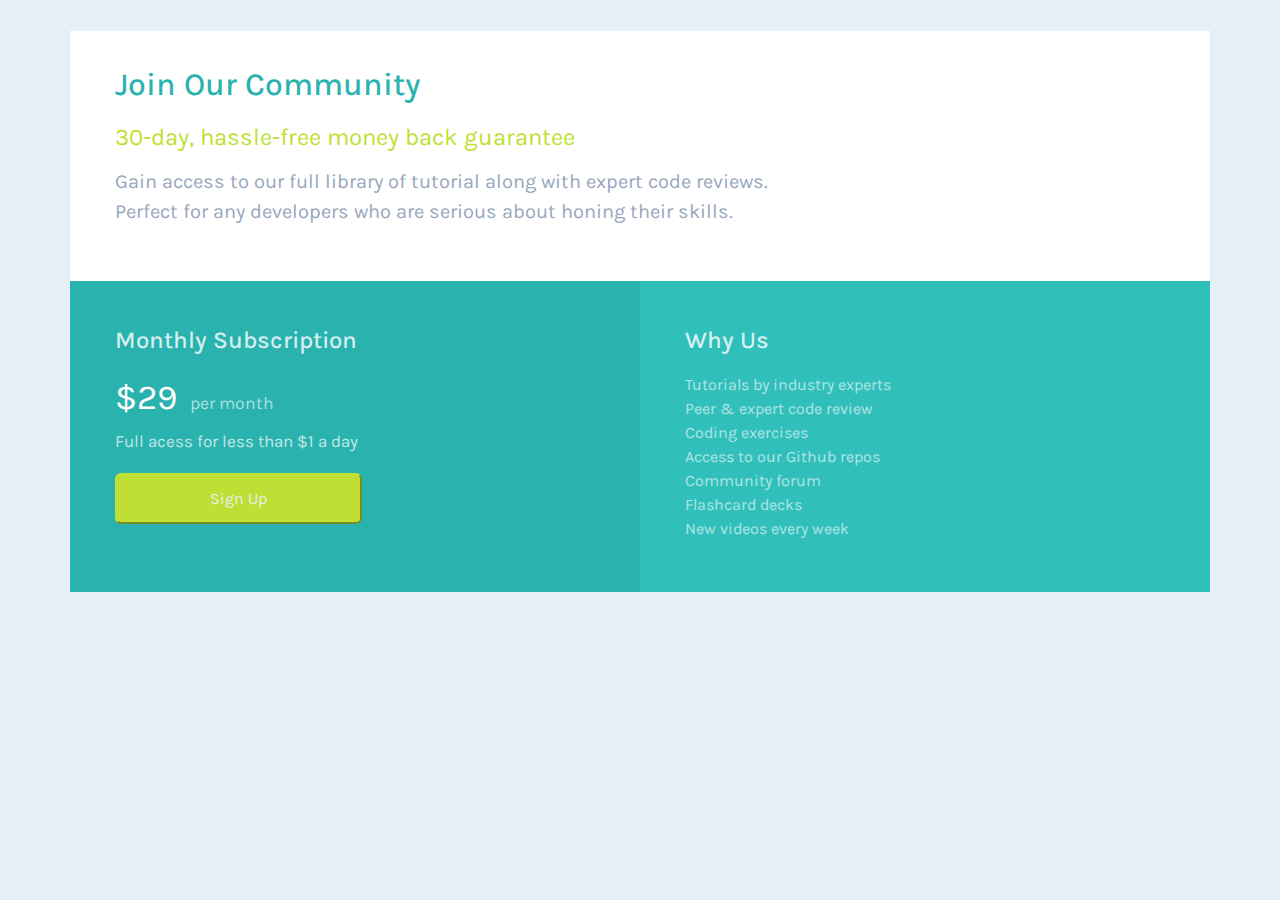
<file: index.html>
<!DOCTYPE html>
<html lang='en'>
<head>
<meta http-equiv="Content-Type" content="text/html; charset=UTF-8">
<meta http-equiv="X-UA-Compatible" content="IE=edge">
<meta name="viewport" content="width=device-width, initial-scale=1">
<link rel="stylesheet" href="https://stackpath.bootstrapcdn.com/bootstrap/4.4.1/css/bootstrap.min.css" integrity="sha384-Vkoo8x4CGsO3+Hhxv8T/Q5PaXtkKtu6ug5TOeNV6gBiFeWPGFN9MuhOf23Q9Ifjh" crossorigin="anonymous">
<link rel="stylesheet" type="text/css" href="styles.css">
<link href="https://fonts.googleapis.com/css2?family=Karla&display=swap" rel="stylesheet">
<title>Single_Price_grid_component</title>
</head>
<body>
	<div id="first" class="container">
		<h2 id="heading">Join Our Community</h2>
		<span id="guarantee">30-day, hassle-free money back guarantee</span>
		<p id="descrip">
			Gain access to our full library of tutorial along with expert code reviews.<br>
			Perfect for any developers who are serious about honing their skills.
		</p>
	</div>
	<div id="second" class="container">
		<div class="row">
			<section class="col-xl-6 back1">
				<h4 class="subheading">Monthly Subscription</h4>
				<div class="price">$29<span>per month</span></div>
				<p>Full acess for less than $1 a day</p>
				<button type="button" class="button">Sign Up</button>
			</section>
			<section class="col-xl-6 back2">
				<h4 class="subheading">Why Us</h4>
				<div id="text">Tutorials by industry experts<br>
				Peer & expert code review<br>
				Coding exercises<br>
				Access to our Github repos<br>
				Community forum<br>
				Flashcard decks<br>
				New videos every week
			</div>
			</section>
		</div>
	</div>
</body>
</html>
</file>
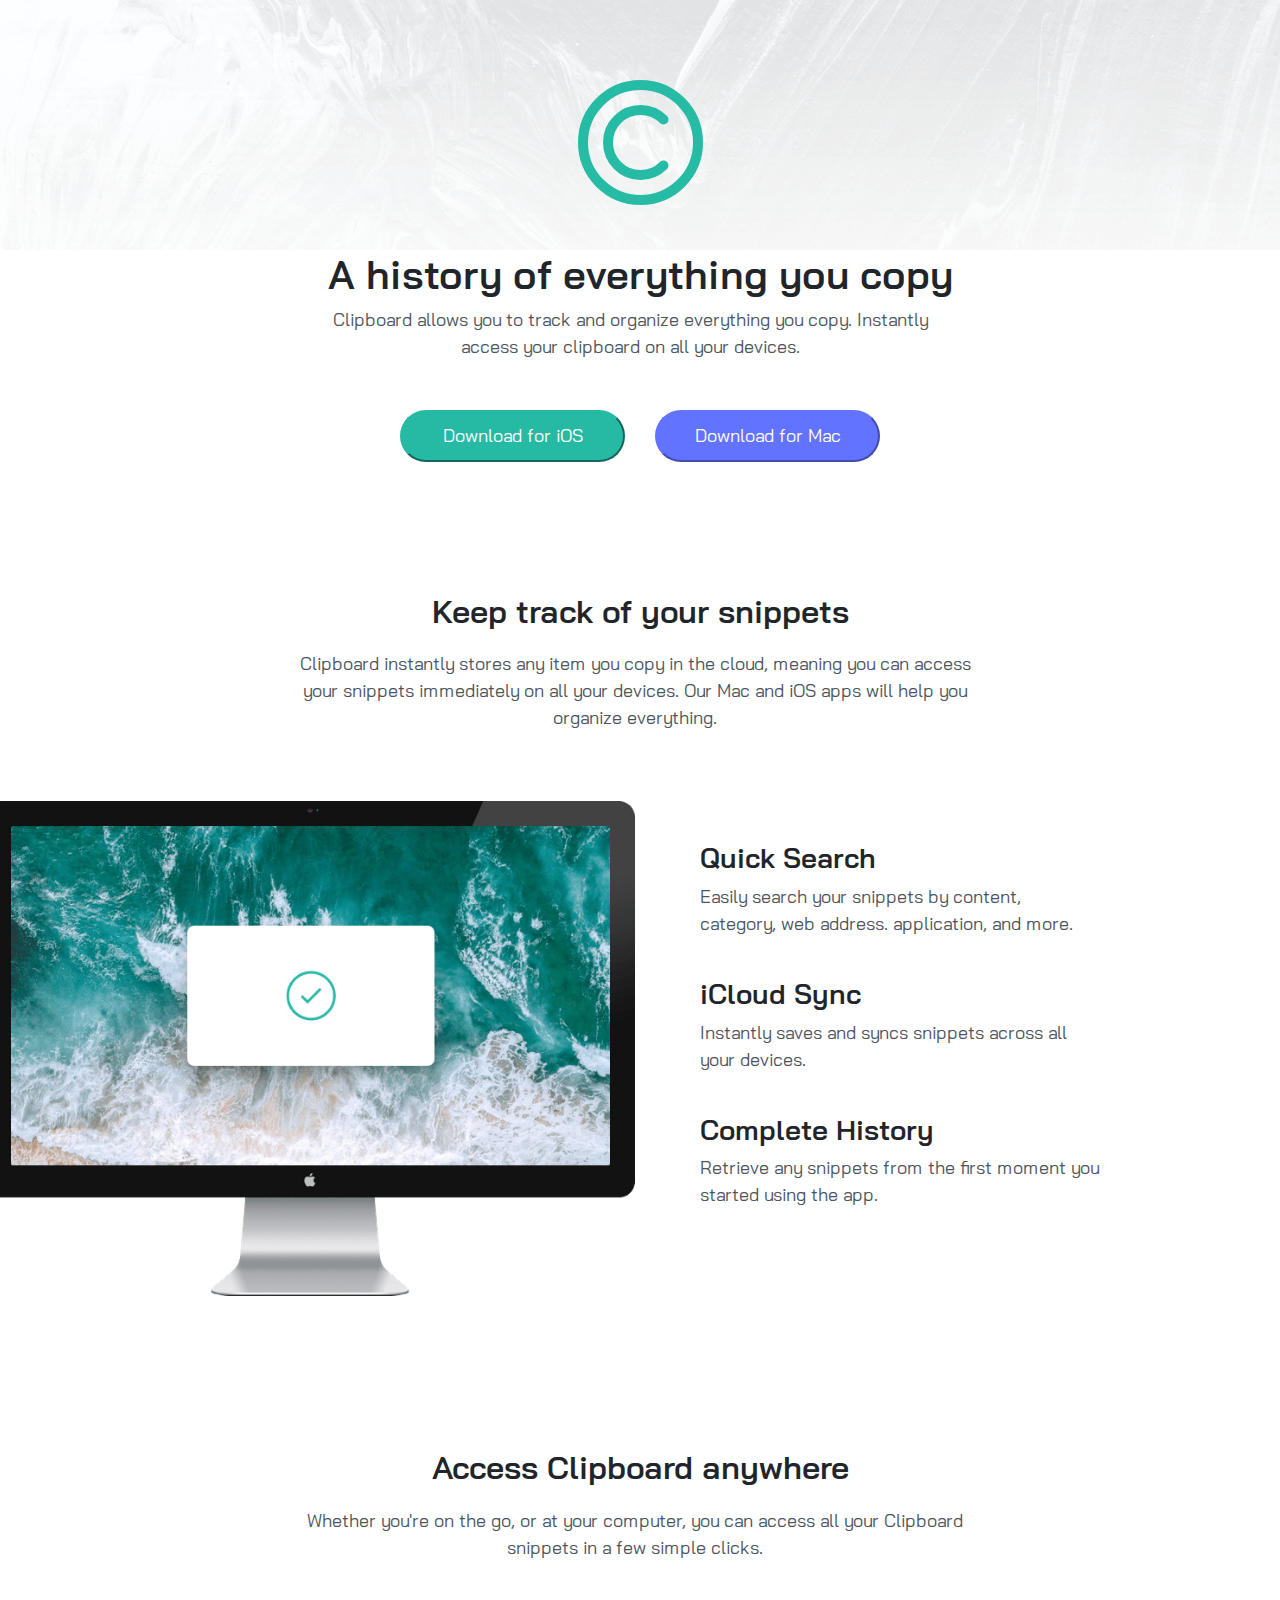
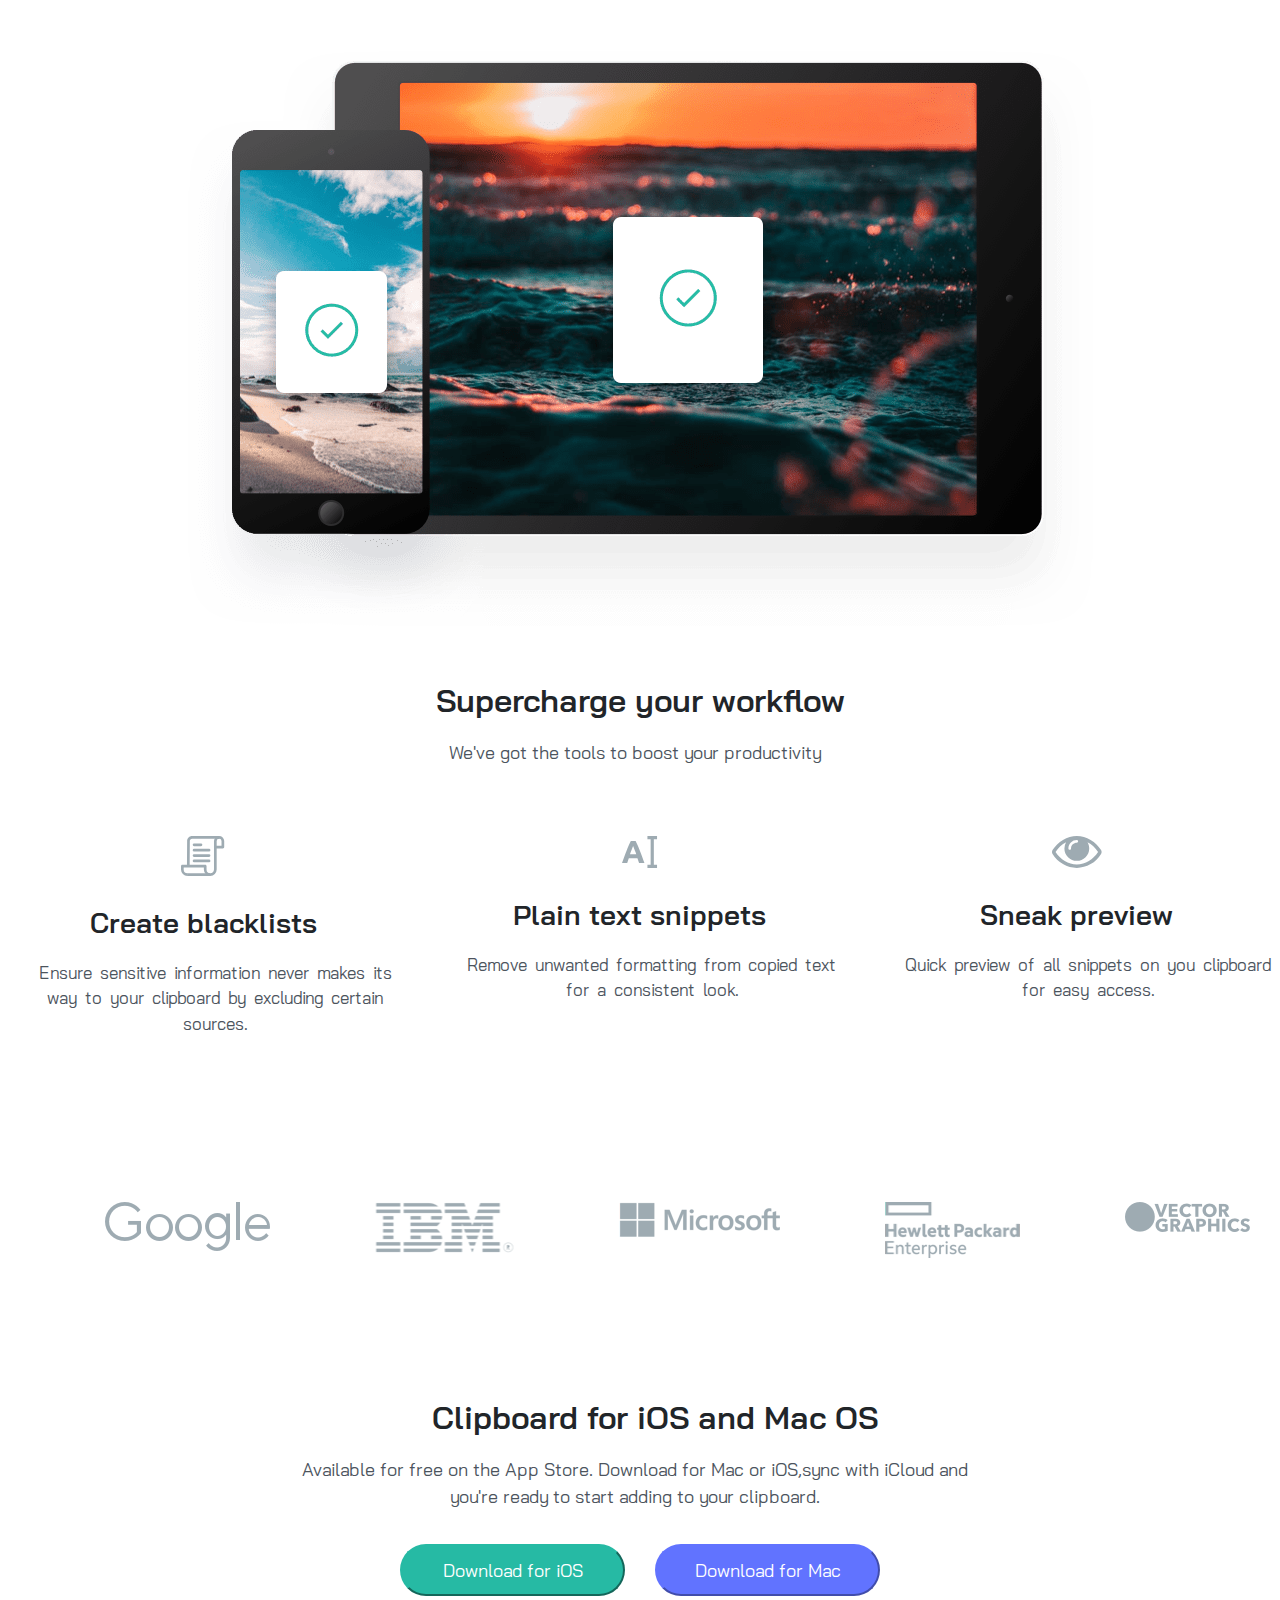
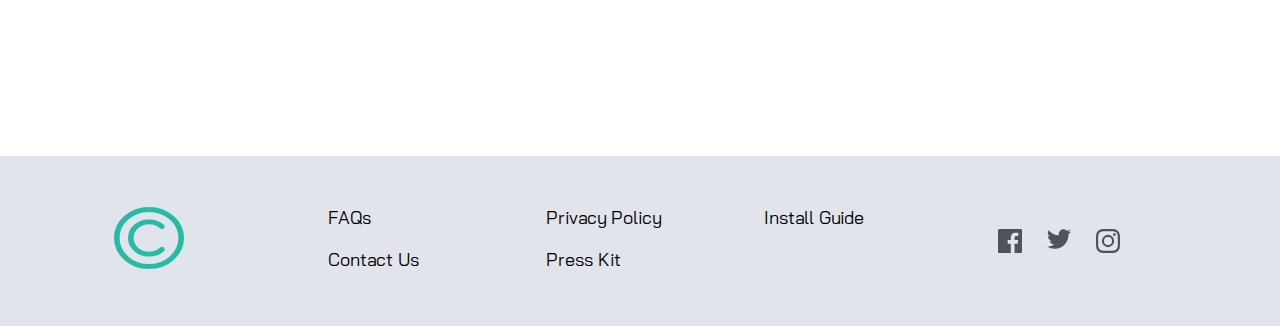
<file: Clipboarding_Landing/index.html>
<!DOCTYPE html>
<html lang="en">
<head>
    <meta http-equiv="Content-Type" content="text/html; charset=UTF-8">
    <meta http-equiv="X-UA-Compatible" content="IE=edge">
    <meta name="viewport" content="width=device-width, initial-scale=1">
    <link rel="stylesheet" href="https://stackpath.bootstrapcdn.com/bootstrap/4.4.1/css/bootstrap.min.css" integrity="sha384-Vkoo8x4CGsO3+Hhxv8T/Q5PaXtkKtu6ug5TOeNV6gBiFeWPGFN9MuhOf23Q9Ifjh" crossorigin="anonymous">
    <link rel="stylesheet" type="text/css" href="styles.css"> 
    <link href="https://fonts.googleapis.com/css2?family=Bai+Jamjuree:wght@400;600&display=swap" rel="stylesheet">
    <title>Clipboarding_Landing_Page_Master</title>
</head>
<body>
    <header>
    	<div class="container">
        <img src="images/logo.svg">
    	</div>
    </header>
    <div class="container container-small">
    	<h1>A history of everything you copy</h1>
    	<p class="start">Clipboard allows you to track and organize everything you copy. 
    	Instantly access your clipboard on all your devices.</p>
    </div>
    <div class="row">
    	<section class="col-xl-6 col-md-12">
    		<button type="button" class="button1">Download for iOS</button>
    	</section>
    	<section class="col-xl-6">
    		<button type="button" class="button2">Download for Mac</button>
    	</section>
    </div>
    <div class="container">
    	<h2>Keep track of your snippets</h2>
    	<p class="explain">Clipboard instantly stores any item you copy in the cloud, meaning you can access your snippets immediately on all your devices. Our Mac and iOS apps will help you organize everything.</p>
    </div>
    <div class="row">
    	<section id="hide" class="col-xl-6">
    		<img id="computer" src="images/image-computer.png">
    	</section>
    	<section id="sectionb" class="col-xl-6">
    		<h3 class="make">Quick Search</h3>
    		<p class="material">Easily search your snippets by content, category, web address. application, and more.</p>
    		<h3 class="make">iCloud Sync</h3>
    		<p class="material">Instantly saves and syncs snippets across all your devices.</p>
    		<h3 class="make">Complete History</h3>
    		<p class="material">Retrieve any snippets from the first moment you started using the app.</p>
    	</section>
    </div>
    <div class="container">
    	<h2>Access Clipboard anywhere</h2>
    	<p class="explain">Whether you're on the go, or at your computer, you can access all your Clipboard snippets in a few simple clicks.</p>
    	<img id="tablet" src="images/image-devices.png">
    </div>
    <div class="container">
    	<h2 id="super">Supercharge your workflow</h2>
    	<p class="explain">We've got the tools to boost your productivity</p>
    </div>    
        <div class="row">
    	<section class="col-xl-4">
    		<img src="images/icon-blacklist.svg">
    		<h3 class="main">Create blacklists</h3>
    		<p class="small">Ensure sensitive information never makes its way to your clipboard by excluding certain sources.</p>
    	</section>
    	<section class="col-xl-4">
    		<img src="images/icon-text.svg">
    		<h3 class="main">Plain text snippets</h3>
    		<p class="small">Remove unwanted formatting from copied text for a consistent look.</p>
    	</section>
    	<section class="col-xl-4">
    		<img src="images/icon-preview.svg">
    		<h3 class="main">Sneak preview</h3>
    		<p class="small">Quick preview of all snippets on you clipboard for easy access.</p>
    	</section>
    </div>
    	<img class="media" src="images/logo-google.png">
		<img class="media" src="images/logo-ibm.png">
   		<img class="media" src="images/logo-microsoft.png">
		<img class="media" src="images/logo-hp.png">
        <img class="media" src="images/logo-vector-graphics.png">
     <div class="container">
    	<h2 id="download">Clipboard for iOS and Mac OS</h2>
    	<p class="dexplain">Available for free on the App Store. Download for Mac or iOS,sync with iCloud and you're ready to start adding to your clipboard.</p>
    </div>
	<div class="row">
	   	<section class="col-xl-6">
	   		<button type="button" class="button1">Download for iOS</button>
	   	</section>
	    <section class="col-xl-6">
	   		<button type="button" class="button2">Download for Mac</button>
	  	</section>
	</div>
	<footer>
		<div id="gap" class="row">
			<section class="col-xl-3">
				<img id="footimg" src="images/logo.svg">
			</section>
			<section class="col-xl-6">
			<div class="row">
                <section class="col-xl-4">
                    <a href="#">FAQs</a>
                    <a href="#">Contact Us</a>
                </section>
                <section class="col-xl-4">
                    <a href="#">Privacy Policy</a>
                    <a href="#">Press Kit</a>
                </section>
                <section class="col-xl-4">
                    <a href="#">Install Guide</a>
                </section>         
            </div>
			</section>
			<section class="col-xl-3">
				<img class="social" src="images/icon-facebook.svg">
				<img class="social" src="images/icon-twitter.svg">
				<img class="social" src="images/icon-instagram.svg">	
			</section>
		</div>
	</footer>
</body>
</html>
</file>
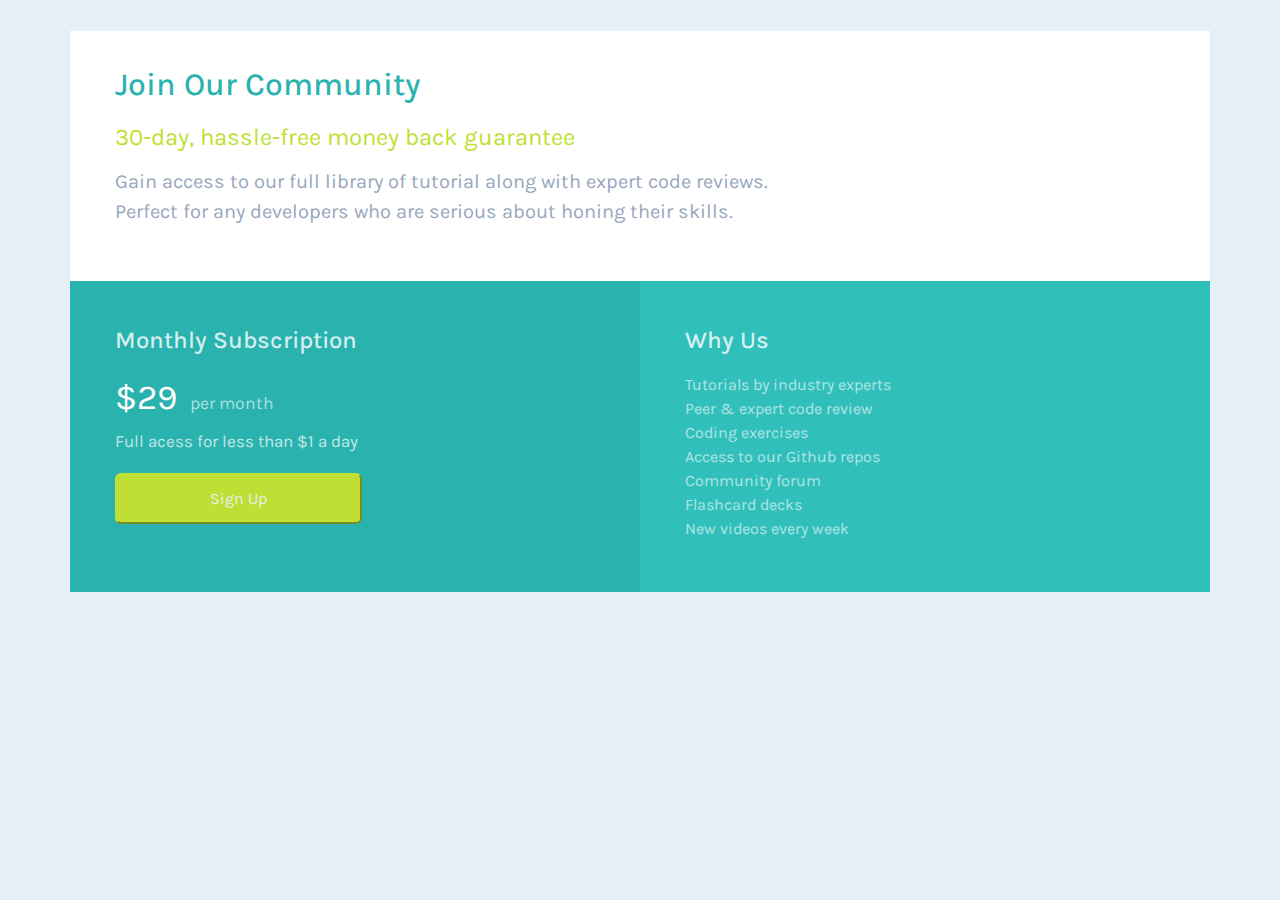
<file: site.html>
<!DOCTYPE html>
<html lang='en'>
<head>
<meta http-equiv="Content-Type" content="text/html; charset=UTF-8">
<meta http-equiv="X-UA-Compatible" content="IE=edge">
<meta name="viewport" content="width=device-width, initial-scale=1">
<link rel="stylesheet" href="https://stackpath.bootstrapcdn.com/bootstrap/4.4.1/css/bootstrap.min.css" integrity="sha384-Vkoo8x4CGsO3+Hhxv8T/Q5PaXtkKtu6ug5TOeNV6gBiFeWPGFN9MuhOf23Q9Ifjh" crossorigin="anonymous">
<link rel="stylesheet" type="text/css" href="styles.css">
<link href="https://fonts.googleapis.com/css2?family=Karla&display=swap" rel="stylesheet">
<title>Single_Price_grid_component</title>
</head>
<body>
	<div id="first" class="container">
		<h2 id="heading">Join Our Community</h2>
		<span id="guarantee">30-day, hassle-free money back guarantee</span>
		<p id="descrip">
			Gain access to our full library of tutorial along with expert code reviews.<br>
			Perfect for any developers who are serious about honing their skills.
		</p>
	</div>
	<div id="second" class="container">
		<div class="row">
			<section class="col-xl-6 back1">
				<h4 class="subheading">Monthly Subscription</h4>
				<div class="price">$29<span>per month</span></div>
				<p>Full acess for less than $1 a day</p>
				<button type="button" class="button">Sign Up</button>
			</section>
			<section class="col-xl-6 back2">
				<h4 class="subheading">Why Us</h4>
				<div id="text">Tutorials by industry experts<br>
				Peer & expert code review<br>
				Coding exercises<br>
				Access to our Github repos<br>
				Community forum<br>
				Flashcard decks<br>
				New videos every week
			</div>
			</section>
		</div>
	</div>
</body>
</html>
</file>
<file: styles.css>
body {
	font-family: 'Karla', sans-serif;
	margin-top: 31px;
	background-color: hsl(204, 43%, 93%);
}

#first {
	height: 250px;
	background-color: white;
}

#second {
	height: 311px;
}

#heading {
	color: hsl(179, 62%, 43%);
	padding: 35px 0px 5px 30px;
	margin-top: 5px;
	margin-bottom: 10px;
}

.subheading {
	padding: 35px 0px 5px 30px;
	margin-top: 10px;
	margin-bottom: 2px;
	opacity: 0.8;
}

.price {
	padding: 10px 5px 5px 30px;
	font-size: 35px;
}

.price span {
	padding-top: 0px; 
	margin-left: 13px;
	font-size: 0.5em;
	opacity: 0.6;
}

#guarantee {
	color: hsl(71, 73%, 54%);
	padding: 45px 0px 5px 30px;
	font-size: 24px;
}

#descrip {
	color: hsl(218, 22%, 67%);
	padding: 8px 0px 5px 30px;
	margin-top: 4px;
	margin-bottom: 3px;
	font-size: 20px;
}


.back1 {
	background-color: hsl(179, 62%, 43%);
	height: 311px;
}

.back2 {
	background-color: hsl(179, 59%, 47%);
	height: 311px;
}

#text {
	padding: 11.5px 5px 0px 30px;
	opacity: 0.6;
}

.row {
	color: white;
}

.row p {
	padding: 0px 5px 5px 30px;
	opacity: 0.7;
	font-size: 17px;
	margin-bottom: 11px;
}

button {
	background-color: hsl(71, 73%, 54%);
	color: hsl(204, 43%, 93%);
	margin-left: 30px;
	margin-top: 2px;
	width: 247px;
	line-height: 45px;
	border-radius: 6px;
	border-color: hsl(71, 73%, 54%);
}

button:hover {
	background-color: black;
	color: white;
	border-color: black;
}
</file>
<file: Clipboarding_Landing/styles.css>
:root {
--dark_grayish_blue:hsl(210,10%,33%);
}

body {
	text-align: center;
	font-family: 'Bai Jamjuree', sans-serif;
	font-size: 18px;
}

@media (min-width:768px) {
    header {
        background: url('images/bg-header-desktop.png') no-repeat;
    }
}

@media (max-width:767px) {
    header {
        background: url('images/bg-header-mobile.png') no-repeat;
        width: 375px;
    }
}

header div {
	height: 250px;
}

header div img {
	padding-top: 80px
}

div h1 {
	font-weight: 600;
}

.start {
	font-weight: 400;
	line-height: 1.5;
	width: 650px;
	color: var(--dark_grayish_blue);
}

.container-small {
	width: 700px;
}

.button1 {
	float: right;
	background-color: hsl(171,66%,44%);
	width: 225px;
	height: 52px;
	border-radius: 60px;
	color: white;
	border-color: hsl(171,66%,44%);
	shape-outside: 5px black;
	margin-top: 34px;
	margin-bottom: 90px;
}

.button2 {
	float: left;
	background-color: hsl(233,100%,69%);
	width: 225px;
	height: 52px;
	border-radius: 60px;
	color: white;
	border-color: hsl(233,100%,69%);
	shape-outside: 5px black;
	margin-top: 34px;
	margin-bottom: 90px;
}

.container h2 {
	margin-top: 40px;
	margin-bottom: 20px;
	font-weight: 600;
}

.explain {
	font-weight: 400;
	width: 700px;
	margin-left: 200px;
	margin-bottom: 70px;
	color: var(--dark_grayish_blue);
}

#hide {
	padding-left: 0px;
}

#computer {
	width: 650px;
	float: left;
	overflow: hidden;
	padding-left: 0px;
}

#sectionb {
	padding-left: 60px;
	margin-bottom:200px;
}

.make {
	margin-top: 40px;
	font-weight: 600;
	float: left;
	width: 650px;
	text-align: left;
}

.material {
	font-weight: 400;
	float: left;
	width: 400px;
	text-align: left;
	margin-bottom: 0px;
	color: var(--dark_grayish_blue);
}

#tablet {
	margin-top: 20px;
	margin-bottom: 15px;
}

.row:nth-child(3) {
	line-height: 0px;
}

.main {
	font-weight: 600;
	text-align: center;
	padding-top: 30px;
}

.small {
	margin-top: 20px;
	font-weight: 400;
	width: 390px;
	text-align: center;
	font-size: 17px;
	margin-left: 20px;
	word-spacing: 4px;
	color: var(--dark_grayish_blue);
}

#partner {
	margin-top: 150px;
	width: 1110px;
}

.media {
	float: left;
	padding: 150px 0px 100px 105px;
}

#download {
	width: 1140px;
	display: inline-block;
}

.dexplain {
	font-weight: 400;
	width: 700px;
	margin-left: 200px;
	margin-bottom: 0px;
	color: var(--dark_grayish_blue);
}

footer {
	background-color: hsl(220,18%,90%);
	height: 170px;
	margin-top: 70px;
}

#footimg {
	padding-top: 8px;
	width: 70px;
	height: 70px;
}

a {
	display: inline-block;
	width: 200px;
	color: black;
	font-weight: 400;
	text-align: left;
	padding: 5px 0px 10px;
}

.social {
	padding: 30px 10px 0px 15px;
	float: left;
}

#gap {
	padding-top: 43px;
}

@media (max-width: 767px) {
		.container-small {
    	width: 375px;
    }

    .container h1 {
    	font-size: 2rem;
    }

    .start {
    	max-width: 100%;
    }


    .button1 {
    	margin-bottom: 0px;
    }

    button {
    	float: none !important; 
    }

    .explain {
    	margin-left: 0px;
    	max-width: 100%;
    }

    #computer {
    	float: none;
    	width: 350px;
    	margin-left: auto;
    	margin-right: auto;
    }

    #hide {
    	padding: 0px;
    }

    #sectionb {
    	padding-left: 15px;
    }

    .make {
    	float: none;
    	max-width: 100%;
    	text-align: center;
    }

    .material {
    	float: none;
    	max-width: 100%;
    	text-align: center;
    	padding: 0px 15px;
    }

    #tablet {
    	width: 350px;
    }

    .small {
    	margin-left: 0px;
    	margin-bottom: 25px;
    	padding: 0px 15px;
    }

    .media {
    	float: none;
    	display: block;
    	padding: 30px 15px;
    	margin-left: auto;
    	margin-right: auto;
    }

    #download {
    	margin-top: 80px;
    	width: 100%;
    }

    .dexplain {
    	width: 100%;
    	margin-left: 0px;
    	padding: 0px 2px;
    }

    footer {
    	background-color: white;
    }

    a {
    	text-align: center;
    	margin: 5px 0px;
    }

    .social {
    	float: none;
    	width: 60px;
    	margin: 0px 5px 60px 5px;
    }
}
</file>
